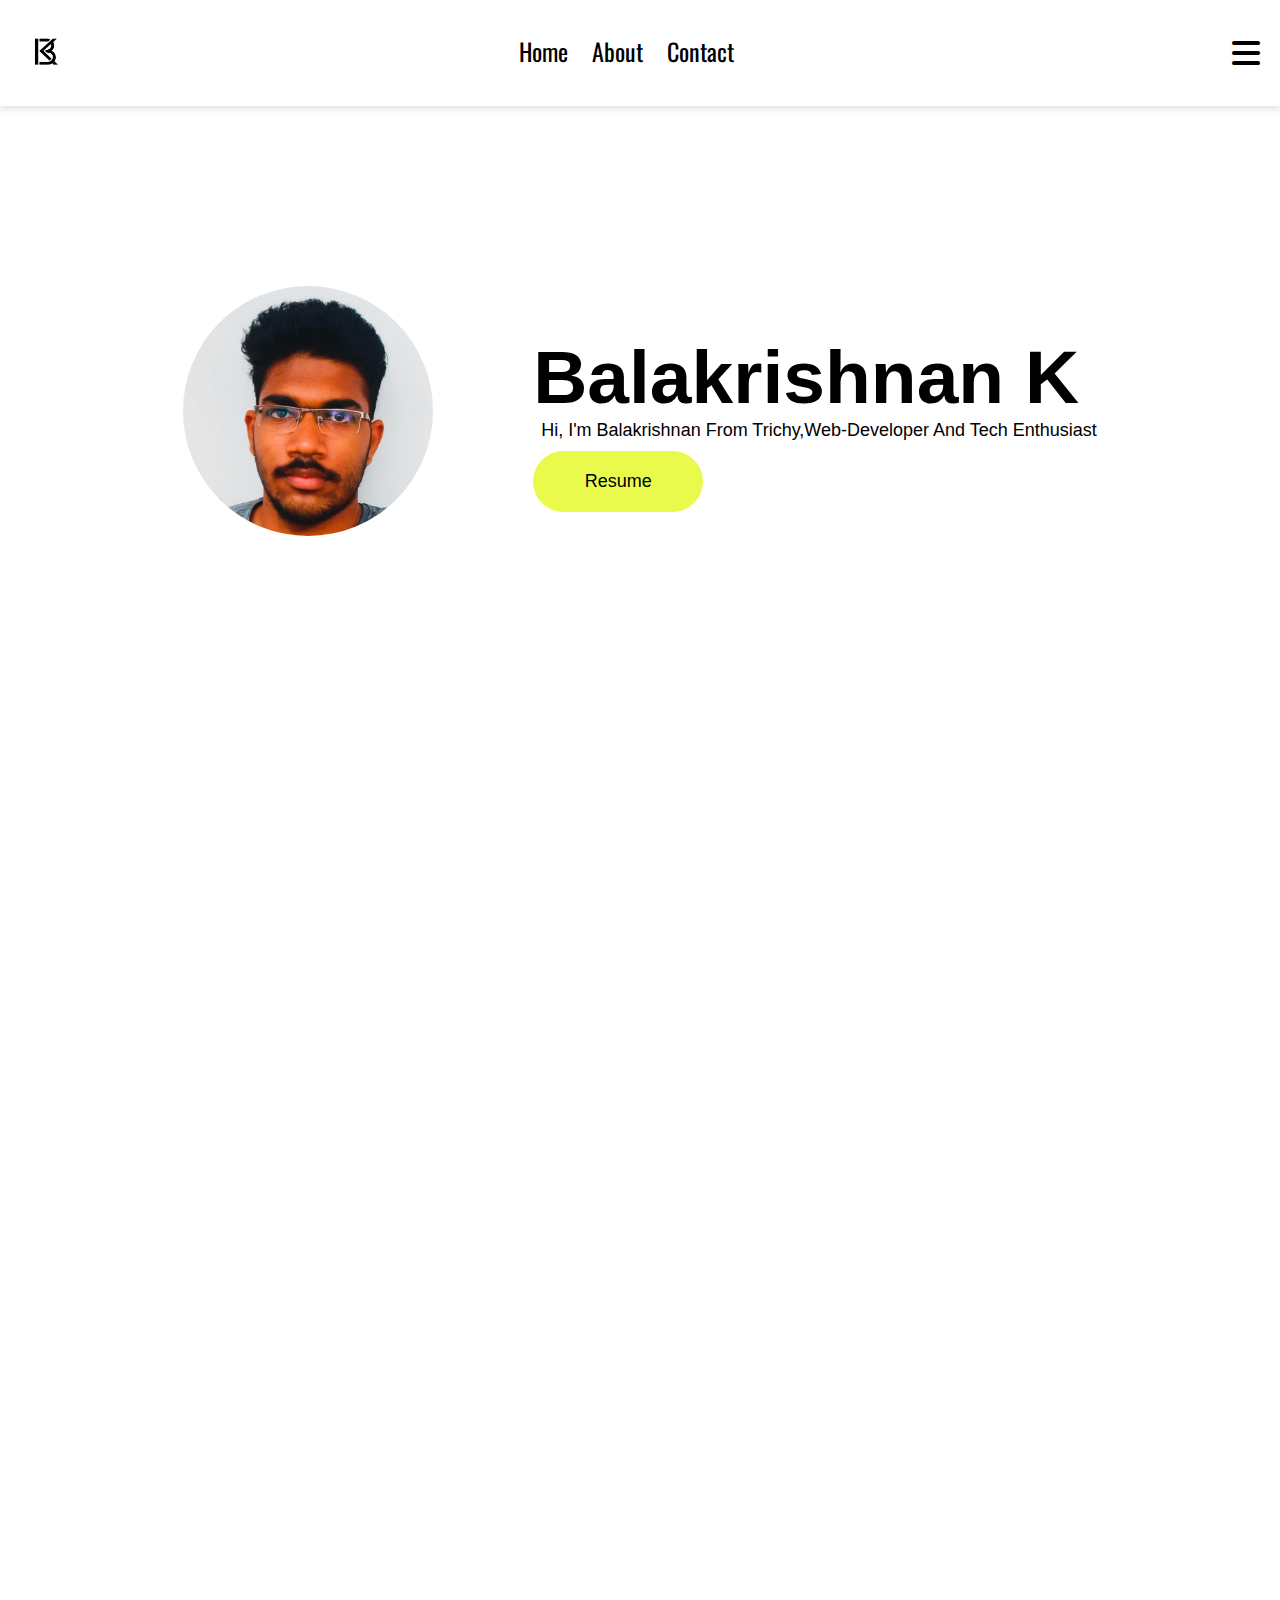
<file: About_Portfolio/Index.html>
<!DOCTYPE html>
<html lang="en">

<head>
    <meta charset="UTF-8">
    <meta name="viewport" content="width=device-width,initial-scale=1.0">
    <title>Portfolio</title>
    <link rel="preload" href="./Assets/Img/BK Monogram Logo.jpeg" type="image/x-icon">
    <link rel="stylesheet" href="./style.css">
    <link rel="preconnect" href="https://fonts.googleapis.com">
    <link rel="preconnect" href="https://fonts.gstatic.com" crossorigin>
    <link
        href="https://fonts.googleapis.com/css2?family=Barlow+Condensed:ital,wght@0,100;0,200;0,300;0,400;0,500;0,600;0,700;0,800;0,900;1,100;1,200;1,300;1,400;1,500;1,600;1,700;1,800;1,900&family=Bellefair&display=swap"
        rel="stylesheet">
    <link rel="stylesheet" href="https://cdnjs.cloudflare.com/ajax/libs/font-awesome/6.7.2/css/all.min.css"
        integrity="sha512-Evv84Mr4kqVGRNSgIGL/F/aIDqQb7xQ2vcrdIwxfjThSH8CSR7PBEakCr51Ck+w+/U6swU2Im1vVX0SVk9ABhg=="
        crossorigin="anonymous" referrerpolicy="no-referrer" />
</head>

<body>
    <nav class="Navbar">
        <div class="nav-brand"><a href="./Index.html">
                <img src="Assets/Img/BK Monogram Logo.jpeg" alt="Logo"></a>
        </div>
        <ul class="ul" id="unorder">
            <li class="nav-item Active">
                <a class="nav-link" href="./Index.html">Home</a>
            </li>
            <li class="nav-item">
                <a class="nav-link" href="#About">About</a>
            </li>
            <li class="nav-item">
                <a class="nav-link" href="#contact">Contact</a>
            </li>
        </ul>
        <div class="menu-toggle" id="toggler"><i class="fa-solid fa-bars fa-2x"></i></div>
    </nav>
    <section id="Home">
        <div class="container">
            <picture>
                <source srcset="./Assets/Img/profile-2.jpg " type="image/webp">
                <img class="prof" src="./Assets/Img/profile-2.jpg" alt="Profile" width="250" height="250"
                    loading="lazy">
            </picture>
            <div class="text">
                <h1>Balakrishnan K</h1>
                <p>Hi, I'm Balakrishnan From Trichy,Web-Developer And Tech Enthusiast</p>
                <a href="./Src/Balakrishnan K (1).pdf" download="Balakrishnan.K-Resume.pdf">
                    <button class="resume">Resume</button></a>
            </div>

        </div>
    </section>

    <section id="About">
        <div class="About-info">

        </div>
    </section>

    <section id="contact">
        <div class="contact-info">

        </div>
    </section>

    <script src="  https://cdnjs.cloudflare.com/ajax/libs/gsap/3.11.5/gsap.min.js" defer></script>
    <script src="./main.js" defer></script>
</body>

</html>
</file>
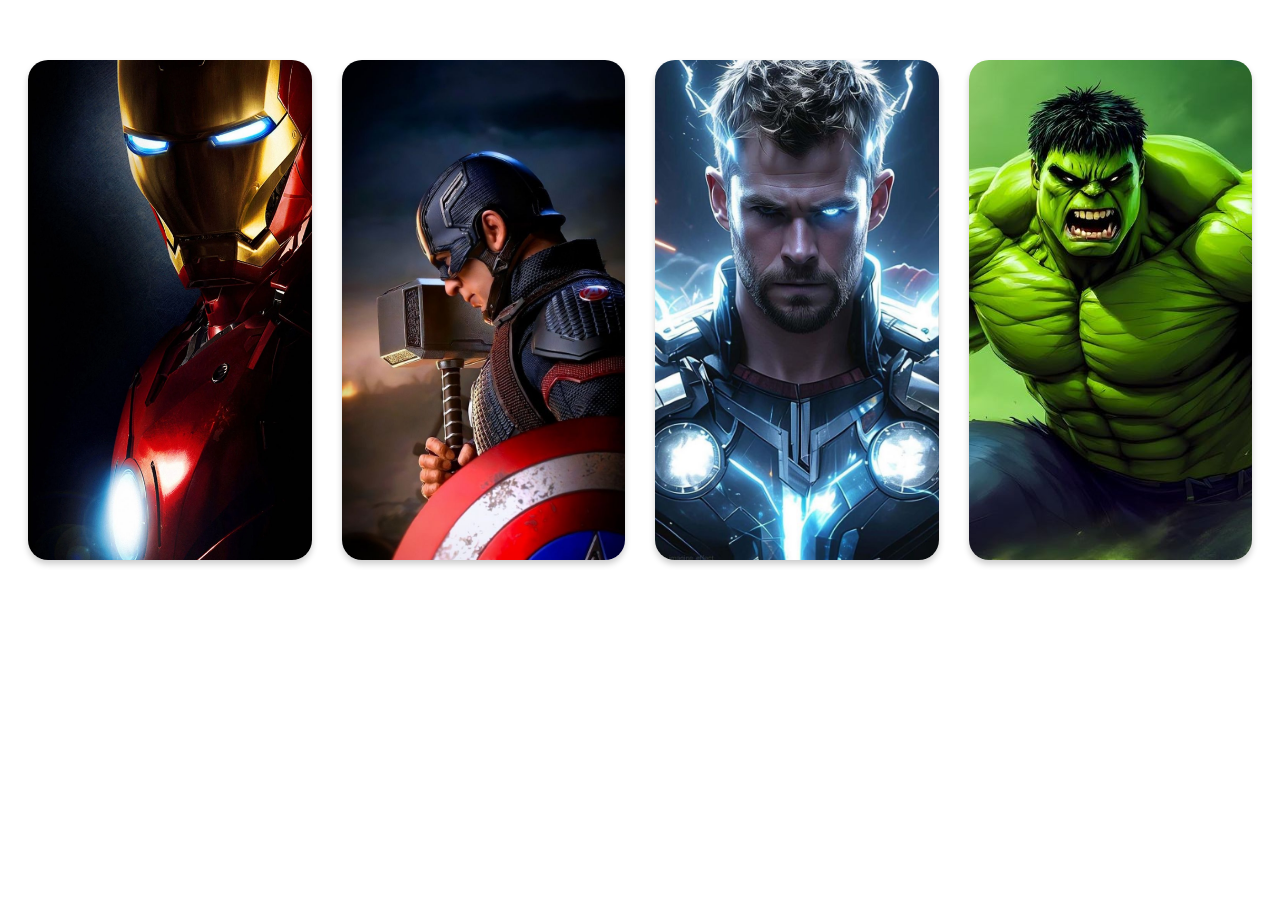
<file: Cards-Basics/index.html>
<!DOCTYPE html>
<html lang="en">

<head>
    <meta charset="UTF-8">
    <meta name="viewport" content="width=device-width, initial-scale=1.0">
    <title>Cards</title>
    <link rel="stylesheet" href="style.css">
</head>

<body class="background">
    <div class="cards" id="cards">
            <div class="card1 card" id="c1">
            <div class="card-back">
                <h1 style="text-align:center;">Iron-Man</h1>
            </div>
        </div>
        <div class="card2 card" id="c2">
            <div class="card-back">
                <h1 style="text-align: center;">Captain America</h1>
            </div>

        </div>
        <div class="card3" id="c3">
            <div class="card-back">
                <h1 style="text-align: center;">Thor</h1>
            </div>

        </div>
        <div class="card4" id="c4">
            <div class="card-back">
                <h1 style="text-align: center;">Hulk</h1>
            </div>

        </div>
    </div>
    <script src="./Main.js"></script>
</body>

</html>
</file>
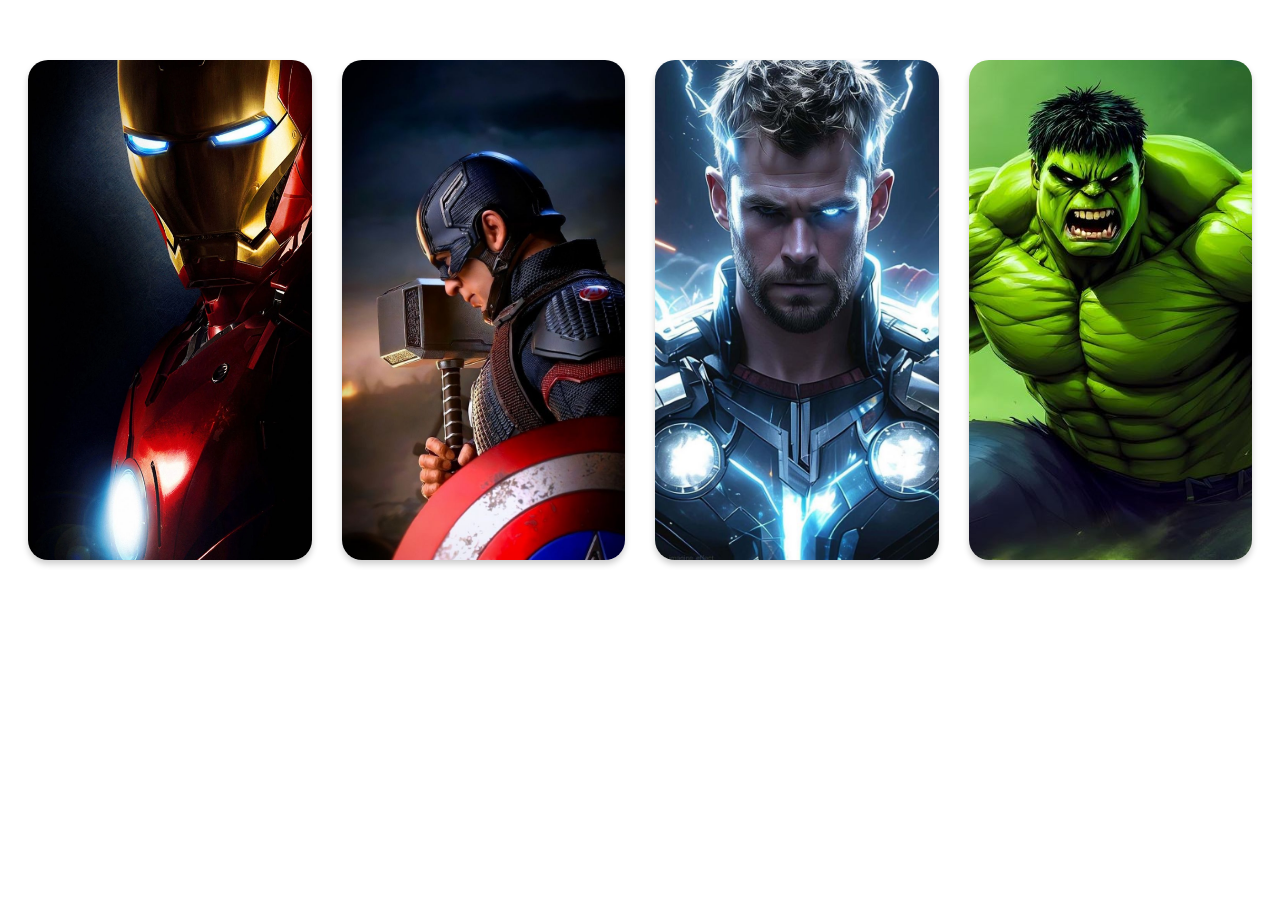
<file: Curiosite Tasks/Cards-Basics/index.html>
<!DOCTYPE html>
<html lang="en">

<head>
    <meta charset="UTF-8">
    <meta name="viewport" content="width=device-width, initial-scale=1.0">
    <title>Cards</title>
    <link rel="stylesheet" href="style.css">
</head>

<body class="background">
    <div class="cards" id="cards">
            <div class="card1 card" id="c1">
            <div class="card-back">
                <h1 style="text-align:center;">Iron-Man</h1>
            </div>
        </div>
        <div class="card2 card" id="c2">
            <div class="card-back">
                <h1 style="text-align: center;">Captain America</h1>
            </div>

        </div>
        <div class="card3" id="c3">
            <div class="card-back">
                <h1 style="text-align: center;">Thor</h1>
            </div>

        </div>
        <div class="card4" id="c4">
            <div class="card-back">
                <h1 style="text-align: center;">Hulk</h1>
            </div>

        </div>
    </div>
    <script src="./Main.js"></script>
</body>

</html>
</file>
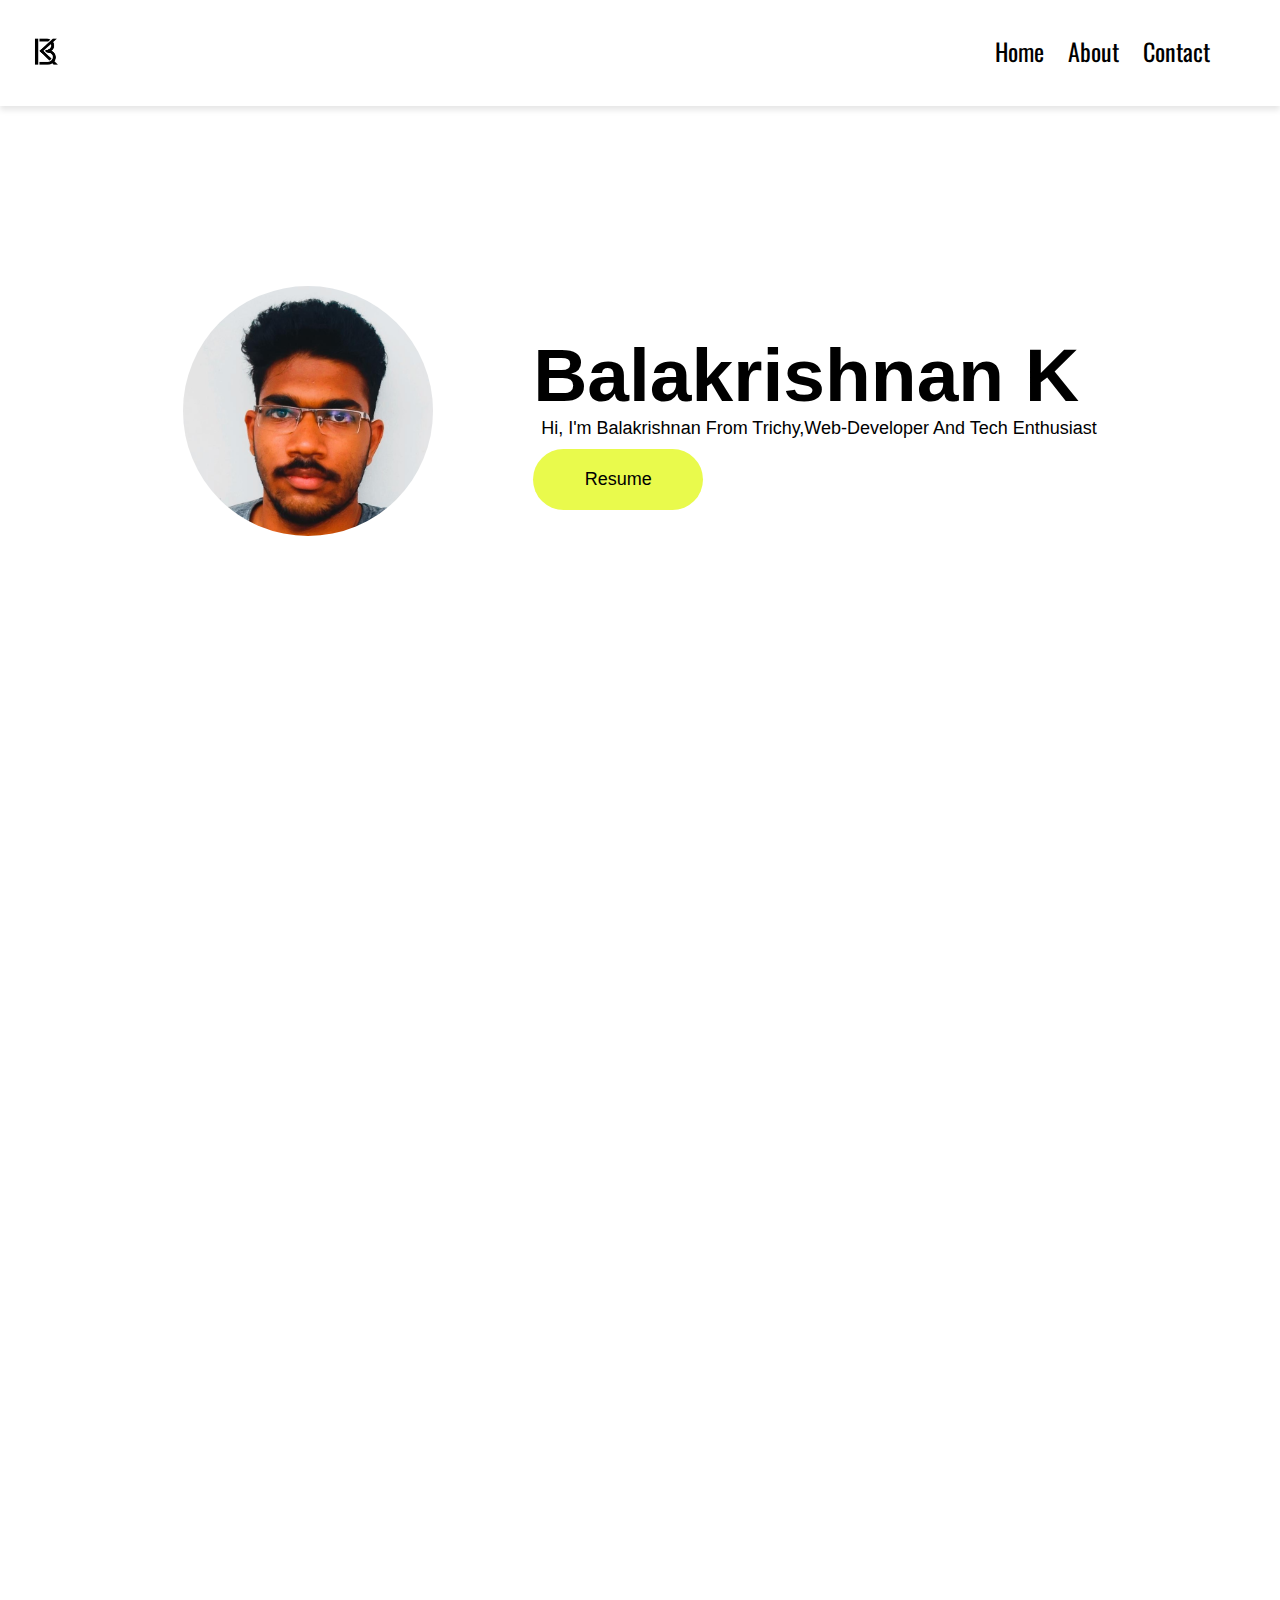
<file: About_Portfolio/basic.html>
<!DOCTYPE html>
<html lang="en">

<head>
    <meta charset="UTF-8">
    <meta name="viewport" content="width=device-width, initial-scale=1.0">
    <title>Portfolio</title>
    <link rel="shortcut icon" href="./Assets/Img/BK Monogram Logo.jpeg" type="image/x-icon">
    <link rel="stylesheet" href="basic.css">
    <nav>
        <div class="nav-brand"><a href="./basic.html">
            <img src="Assets/Img/BK Monogram Logo.jpeg" alt="Logo"></a>
        </div>
        <ul>
            <li class="nav-item Active">
            <a class="nav-link" href="#Home">Home</a>
            </li>
            <li class="nav-item">
                 <a class="nav-link" href="#About">About</a>
            </li>
            <li class="nav-item">
                 <a class="nav-link" href="#contact">Contact</a>
            </li>
        </ul>
    </nav>
</head>

<body>
    <section id="Home">
<div class="container">
    <img class="prof" src="./Assets/Img/profile-2.jpg" alt="Profile">
    <div class="text">
        <h1>Balakrishnan K</h1>
        <p>Hi, I'm Balakrishnan From Trichy,Web-Developer And Tech Enthusiast</p>
        <a href="./Src/Balakrishnan K (1).pdf" download="Balakrishnan.K-Resume.pdf">
        <button class="resume">Resume</button></a>
    </div>
</div>
    </section>

     <section id="About">
<div class="About-info">
   
</div>
    </section>

     <section id="contact">
<div class="contact-info">
   
</div>
    </section>

    <script src="  https://cdnjs.cloudflare.com/ajax/libs/gsap/3.11.5/gsap.min.js"></script>
    <script src="./main.js"></script>
</body>

</html>
</file>
<file: About_Portfolio/style.css>
@import url('https://fonts.googleapis.com/css2?family=Oswald:wght@200..700&display=swap');
* {
  margin: 0;
  padding: 0;
  box-sizing: border-box;
}
*::selection{
  background-color: #E9FA4C;
}
.container {
  display: flex;
  padding-top: 50px;
  justify-self: center;
  align-items: center;
}
.prof {
  height: 250px;
  width: 250px;
 object-fit: cover;
 object-position:0px -30px;
 margin-top: 130px;
 border-radius: 50%;
}
nav {
  display: flex;
  justify-content:space-between;
  align-items: center;
  width: 100%;
  padding:20px;
  box-sizing: border-box;
  box-shadow: 0 4px 6px rgb(0,0,0,0.1);
}
#About,#contact{
  width:100%;
  height:100vh;
}

.nav-brand{
width: fit-content;
margin-top: 2px;
outline: none;
}
.nav-brand img{
  height:60px;
  width: 50px;
  border-radius: 50%;
  cursor: default;
}
 ul {
  display:flex;
  justify-content: flex-end;
  margin-right: 50px;
  gap: 24px;
}
li {
  display: inline;
  list-style-type: none;
  margin-top:-5px;
}
li a {
  font-size: 24px;
  color: black;
  font-family: "Oswald", sans-serif;
  font-weight: 300px;
  text-decoration: none;
  cursor: default;
  display: inline-block;
  position: relative;

}
li a::after{
  content:'';
  position:absolute;
  height:3px;
  width:100%;
  background-color: #000;
  left:0;
  top:36px;
  bottom:0;
  transition: width 0.5s ease-in-out,transform 0.5s ease-in-out;
  transform: scaleX(0);
  transform-origin:bottom center;
}
li a:hover::after{
transform: scaleX(1);
transform-origin:bottom center;
}

.text {
  margin-top: 150px;
  margin-left: 100px;
}
.text > h1 {
  font-size: 75px;
  font-family:'Segoe UI', Tahoma, Geneva, Verdana, sans-serif;
  text-transform: capitalize;
  cursor: default;
  transition:all 0.25s ease-in-out;
}
.text > h1:hover{
transform: scale(1.1);
}
.text > p {
  font-size: 18px;
  padding-left: 8px;
  font-family: 'Segoe UI', Tahoma, Geneva, Verdana, sans-serif;
  font-weight:light;
}
.resume{
  font-family: 'Segoe UI', Tahoma, Geneva, Verdana, sans-serif;
  font-size: 18px;
  border:transparent;
  background-color:#e9fa4c;
  border-radius: 40px;
  margin-top:10px;
  padding: 20px;
  width:170px;
}
.resume:hover,.resume:focus{
  outline: transparent;
  box-shadow: 0 2px 4px 0px#000;
}
</file>
<file: Cards-Basics/style.css>
body{
  background-position:center;
  background-repeat: no-repeat;
  background-size: cover;
}

.cards {
  display: flex;
  flex-direction: row;
  gap:30px;
  margin: 60px 20px 0px 20px;
}
.cards > div:nth-child(1) {
  background: url("./Assets/Img/Iron_Man.webp") no-repeat 50% / cover;
}
.cards > div:nth-child(2) {
  background: url("./Assets/Img/Captain_America.jpg") no-repeat 50% / cover;
}
.cards > div:nth-child(3) {
  background: url("./Assets/Img/Thor.jpg") no-repeat 50% / cover;
}
.cards > div:nth-child(4) {
  background: url("./Assets/Img/Hulk_Bg.jpg") no-repeat 50% / cover;
}
.card1,
.card2,
.card3,
.card4 {
  width: 350px;
  height: 500px;
  border-radius: 20px;
  overflow: hidden;
  position: relative;
  transition: transform 0.6s;
  box-shadow: 0 4px 6px rgb(0, 0, 0, 0.2);
}

.card1:hover {
  box-shadow: 0 2px 20px red;
  transform: scale(1.1);
}
.card2:hover {
  box-shadow: 0 2px 20px rgb(2, 13, 138);
  transform: scale(1.1);
}
.card3:hover {
  box-shadow: 0 2px 20px rgb(0, 8, 83);
  transform: scale(1.1);
}
.card4:hover {
  box-shadow: 0 2px 20px 6px rgb(34, 145, 0);
  transform: scale(1.1);
}
.card-back {
  position: absolute;
  width:100%;
  height: 100%;
  color: white;
  display: flex;
  align-items: center;
  justify-content: center;
  text-align: center;
  background-color: rgba(255,255,255,0.2);
  transition: 0.5s ease-in-out;
  transform: translateY(100%);
  transform-origin: bottom;
  backface-visibility: hidden;

}
.card1:hover .card-back,
.card2:hover .card-back,
.card3:hover .card-back,
.card4:hover .card-back {
  transform: translateY(0%);
}
</file>
<file: Curiosite Tasks/Cards-Basics/style.css>
body{
  background-position:center;
  background-repeat: no-repeat;
  background-size: cover;
}

.cards {
  display: flex;
  flex-direction: row;
  gap:30px;
  margin: 60px 20px 0px 20px;
}
.cards > div:nth-child(1) {
  background: url("./Assets/Img/Iron_Man.webp") no-repeat 50% / cover;
}
.cards > div:nth-child(2) {
  background: url("./Assets/Img/Captain_America.jpg") no-repeat 50% / cover;
}
.cards > div:nth-child(3) {
  background: url("./Assets/Img/Thor.jpg") no-repeat 50% / cover;
}
.cards > div:nth-child(4) {
  background: url("./Assets/Img/Hulk_Bg.jpg") no-repeat 50% / cover;
}
.card1,
.card2,
.card3,
.card4 {
  width: 350px;
  height: 500px;
  border-radius: 20px;
  overflow: hidden;
  position: relative;
  transition: transform 0.6s;
  box-shadow: 0 4px 6px rgb(0, 0, 0, 0.2);
}

.card1:hover {
  box-shadow: 0 2px 20px red;
  transform: scale(1.1);
}
.card2:hover {
  box-shadow: 0 2px 20px rgb(2, 13, 138);
  transform: scale(1.1);
}
.card3:hover {
  box-shadow: 0 2px 20px rgb(0, 8, 83);
  transform: scale(1.1);
}
.card4:hover {
  box-shadow: 0 2px 20px 6px rgb(34, 145, 0);
  transform: scale(1.1);
}
.card-back {
  position: absolute;
  width:100%;
  height: 100%;
  color: white;
  display: flex;
  align-items: center;
  justify-content: center;
  text-align: center;
  background-color: rgba(255,255,255,0.2);
  transition: 0.5s ease-in-out;
  transform: translateY(100%);
  transform-origin: bottom;
  backface-visibility: hidden;

}
.card1:hover .card-back,
.card2:hover .card-back,
.card3:hover .card-back,
.card4:hover .card-back {
  transform: translateY(0%);
}
</file>
<file: About_Portfolio/basic.css>
@import url('https://fonts.googleapis.com/css2?family=Oswald:wght@200..700&display=swap');
* {
  margin: 0;
  padding: 0;
  box-sizing: border-box;
}
*::selection{
  background-color: #E9FA4C;
}
.container {
  display: flex;
  padding-top: 50px;
  justify-self: center;
  align-items: center;
}
.prof {
  height: 250px;
  width: 250px;
 object-fit: cover;
 object-position:0px -30px;
 margin-top: 130px;
 border-radius: 50%;
}
nav {
  display: flex;
  justify-content:space-between;
  align-items: center;
  width: 100%;
  padding:20px;
  box-sizing: border-box;
  box-shadow: 0 4px 6px rgb(0,0,0,0.1);
}
#About,#contact{
  width:100%;
  height:100vh;
}

.nav-brand{
width: fit-content;
margin-top: 2px;
outline: none;
}
.nav-brand img{
  height:60px;
  width: 50px;
  border-radius: 50%;
  cursor: default;
}
 ul {
  display:flex;
  justify-content: flex-end;
  margin-right: 50px;
  gap: 24px;
}
li {
  display: inline;
  list-style-type: none;
  margin-top:-5px;
}
li a {
  font-size: 24px;
  color: black;
  font-family: "Oswald", sans-serif;
  font-weight: 300px;
  text-decoration: none;
  cursor: default;
  display: inline-block;
  position: relative;

}
li a::after{
  content:'';
  position:absolute;
  height:3px;
  width:100%;
  background-color: #000;
  left:0;
  top:36px;
  bottom:0;
  transition: width 0.5s ease-in-out,transform 0.5s ease-in-out;
  transform: scaleX(0);
  transform-origin:bottom center;
}
li a:hover::after{
transform: scaleX(1);
transform-origin:bottom center;
}

.text {
  margin-top: 150px;
  margin-left: 100px;
}
.text > h1 {
  font-size: 75px;
  font-family:'Segoe UI', Tahoma, Geneva, Verdana, sans-serif;
  text-transform: capitalize;
  cursor: default;
  transition:all 0.25s ease-in-out;
}
.text > h1:hover{
transform: scale(1.1);
}
.text > p {
  font-size: 18px;
  padding-left: 8px;
  font-family: 'Segoe UI', Tahoma, Geneva, Verdana, sans-serif;
  font-weight:light;
}
.resume{
  font-family: 'Segoe UI', Tahoma, Geneva, Verdana, sans-serif;
  font-size: 18px;
  border:transparent;
  background-color:#E9FA4C;
  border-radius: 40px;
  margin-top:10px;
  padding: 20px;
  width:170px;
}
.resume:hover,.resume:focus{
  outline: transparent;
  box-shadow: 0 2px 4px 0px#000;
}
</file>
